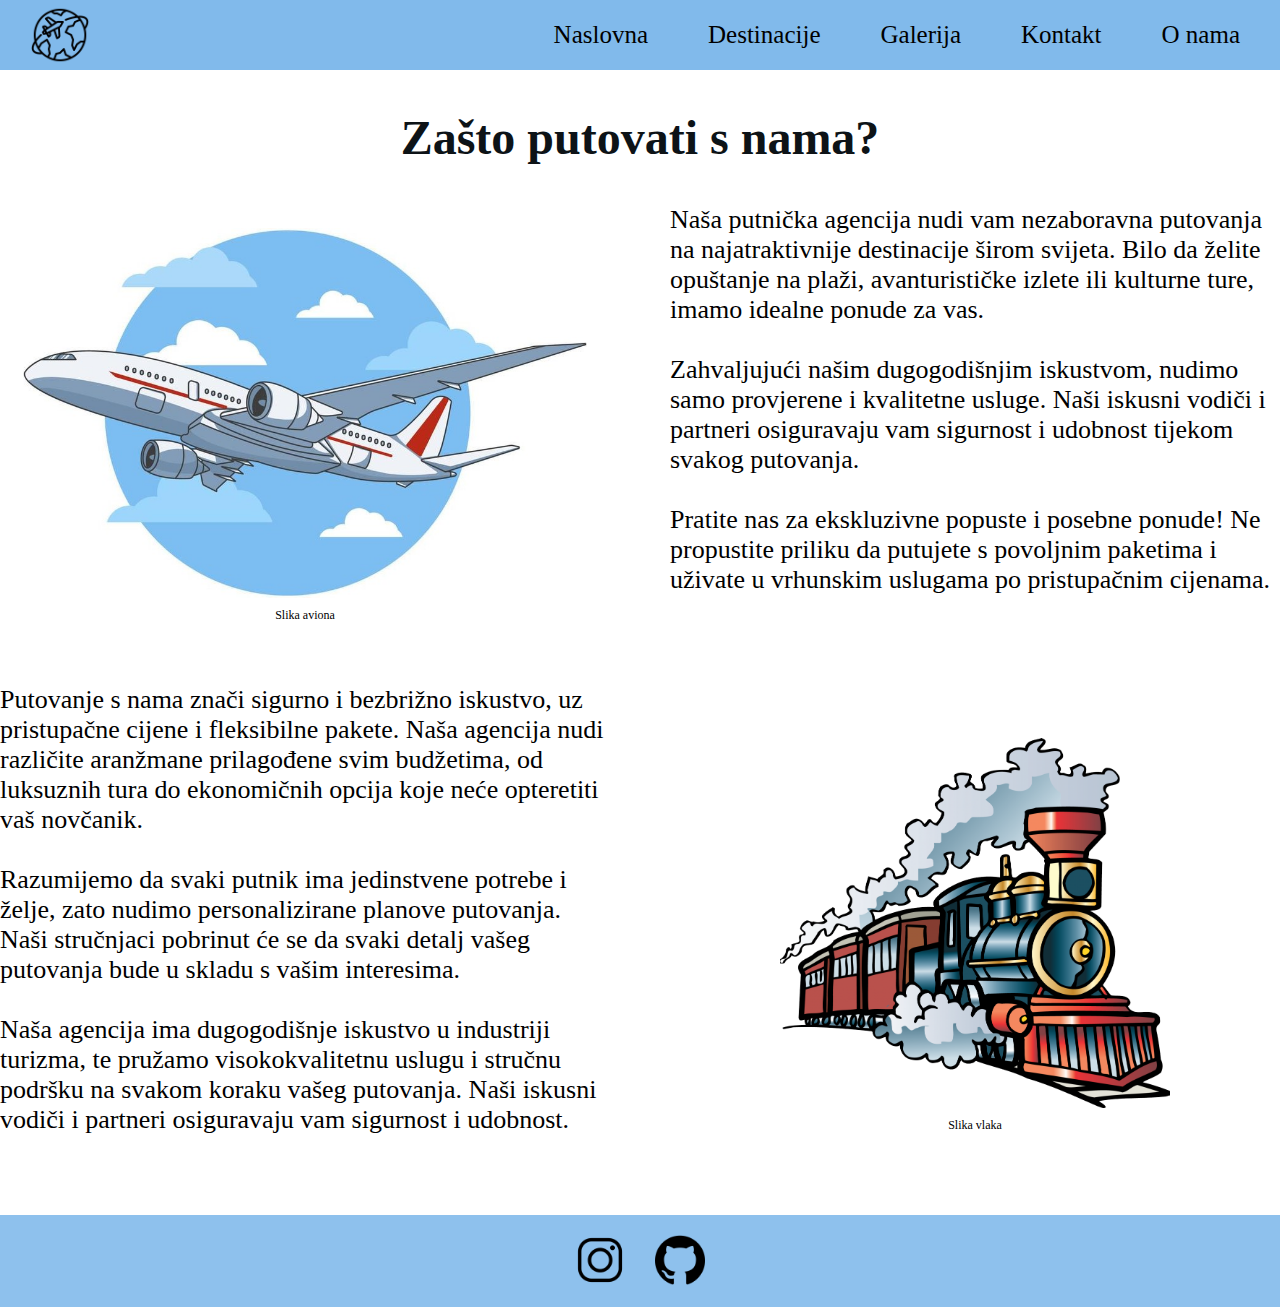
<file: index.html>
<!DOCTYPE html>
<html lang="en">
  <head>
    <meta charset="UTF-8" />
    <meta name="viewport" content="width=device-width, initial-scale=1.0" />
    <title>Svijet Putovanja</title>
    <link rel="stylesheet" href="style.css" />
    <link rel="icon" type="image/png" href="images/icon.png" />
  </head>
  <body>
    <header>
      <img src="images/icon.png" class="icon-header" />
      <nav>
        <ul class="list">
          <li><a href="index.html" class="link">Naslovna</a></li>
          <li><a href="destinacije.html" class="link">Destinacije</a></li>
          <li><a href="galerija.html" class="link">Galerija</a></li>
          <li><a href="kontakt.html" class="link">Kontakt</a></li>
          <li><a href="o-nama.html" class="link">O nama</a></li>
        </ul>
      </nav>
    </header>
    <main>
      <h1 class="naslov">Zašto putovati s nama?</h1>
      <div class="main">
        <figure class="slike">
          <img
            src="images/aviom-ilu.jpg "
            class="avion"
            alt="ilustracija aviona"
          />
          <figcaption class="fig">Slika aviona</figcaption>
        </figure>
        <div class="paragrafi">
          <p class="paragraf">
            Naša putnička agencija nudi vam nezaboravna putovanja na
            najatraktivnije destinacije širom svijeta. Bilo da želite opuštanje
            na plaži, avanturističke izlete ili kulturne ture, imamo idealne
            ponude za vas.
          </p>
          <p class="paragraf">
            Zahvaljujući našim dugogodišnjim iskustvom, nudimo samo provjerene i
            kvalitetne usluge. Naši iskusni vodiči i partneri osiguravaju vam
            sigurnost i udobnost tijekom svakog putovanja.
          </p>
          <p class="paragraf">
            Pratite nas za ekskluzivne popuste i posebne ponude! Ne propustite
            priliku da putujete s povoljnim paketima i uživate u vrhunskim
            uslugama po pristupačnim cijenama.
          </p>
        </div>
        <div class="paragrafi">
          <p class="paragraf">
            Putovanje s nama znači sigurno i bezbrižno iskustvo, uz pristupačne
            cijene i fleksibilne pakete. Naša agencija nudi različite aranžmane
            prilagođene svim budžetima, od luksuznih tura do ekonomičnih opcija
            koje neće opteretiti vaš novčanik.
          </p>
          <p class="paragraf">
            Razumijemo da svaki putnik ima jedinstvene potrebe i želje, zato
            nudimo personalizirane planove putovanja. Naši stručnjaci pobrinut
            će se da svaki detalj vašeg putovanja bude u skladu s vašim
            interesima.
          </p>
          <p class="paragraf">
            Naša agencija ima dugogodišnje iskustvo u industriji turizma, te
            pružamo visokokvalitetnu uslugu i stručnu podršku na svakom koraku
            vašeg putovanja. Naši iskusni vodiči i partneri osiguravaju vam
            sigurnost i udobnost.
          </p>
        </div>
        <figure class="slike">
          <img src="images/train.png" class="avion" alt="ilustracija vlaka" />
          <figcaption class="fig">Slika vlaka</figcaption>
        </figure>
      </div>
    </main>
    <footer>
      <a href="https://www.instagram.com/nijejane/" target="_blank">
        <img
          src="images/instagram-icon.png"
          class="icon-footer"
          alt="ikona instagrama"
        />
      </a>
      <a href="https://github.com/gjanjic/" target="_blank">
        <img
          src="images/github-icon.png"
          class="icon-footer"
          alt="ikona githuba"
        />
      </a>
    </footer>
  </body>
</html>
</file>
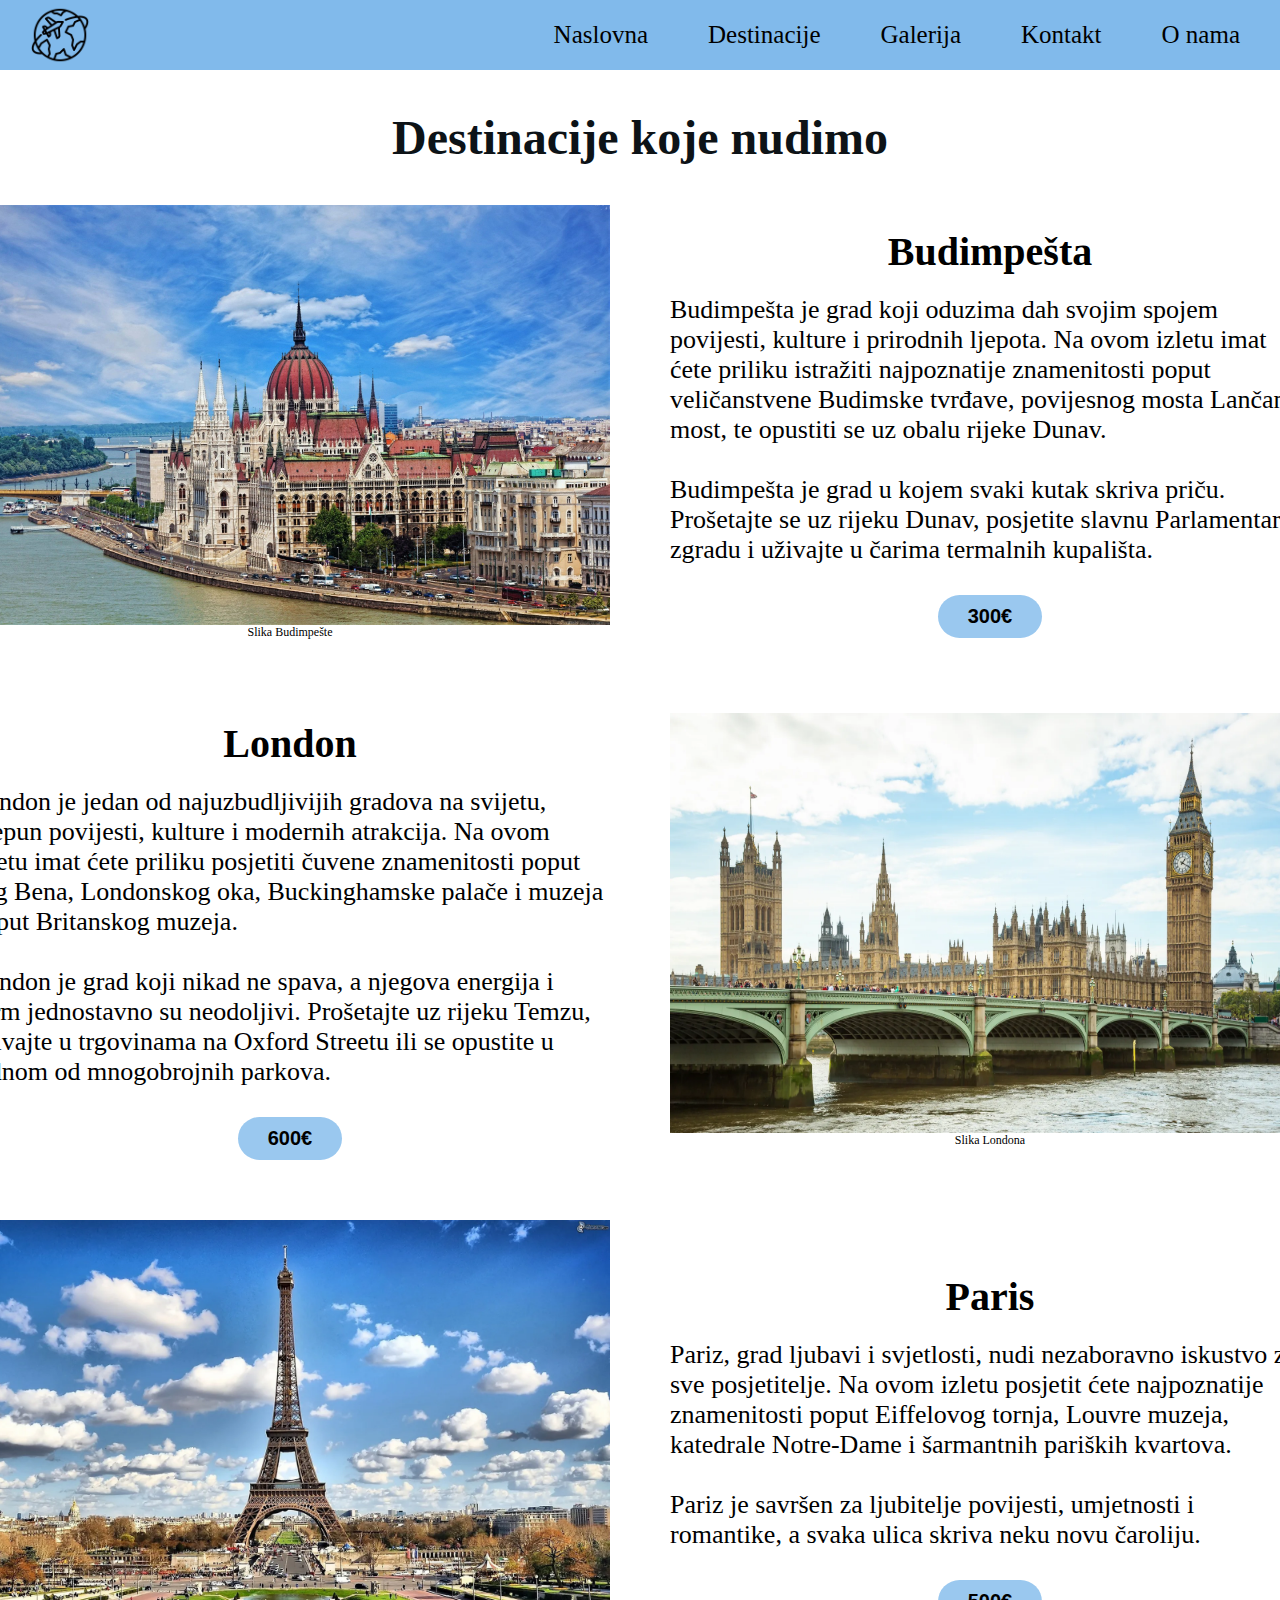
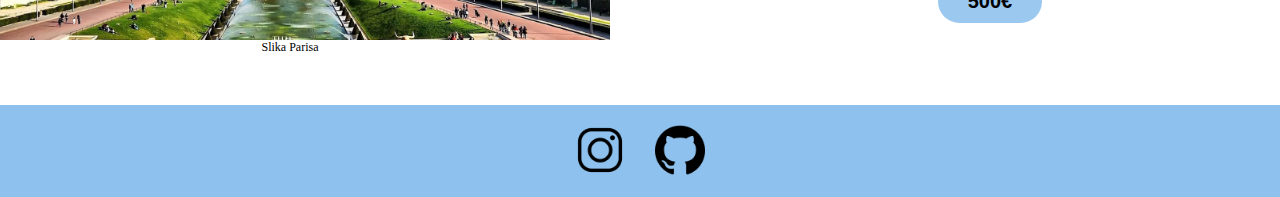
<file: destinacije.html>
<!DOCTYPE html>
<html lang="en">
  <head>
    <meta charset="UTF-8" />
    <meta name="viewport" content="width=device-width, initial-scale=1.0" />
    <title>Svijet Putovanja</title>
    <link rel="stylesheet" href="style.css" />
    <link rel="icon" type="image/png" href="images/icon.png" />
  </head>
  <body>
    <header>
      <img src="images/icon.png" class="icon-header" />
      <nav>
        <ul class="list">
          <li><a href="index.html" class="link">Naslovna</a></li>
          <li><a href="destinacije.html" class="link">Destinacije</a></li>
          <li><a href="galerija.html" class="link">Galerija</a></li>
          <li><a href="kontakt.html" class="link">Kontakt</a></li>
          <li><a href="o-nama.html" class="link">O nama</a></li>
        </ul>
      </nav>
    </header>
    <h1 class="naslov">Destinacije koje nudimo</h1>
      <div class="main">
        <!--1.-->
        <figure class="slike">
          <img src="images/budimpesta.jpg" class="gradovi" alt="Slika Budimpešte" />
          <figcaption class="fig">Slika Budimpešte</figcaption>
        </figure>
        <div class="paragrafi">
          <h2>Budimpešta</h2>
          <p class="paragraf">
            Budimpešta je grad koji oduzima dah svojim spojem povijesti, kulture i prirodnih ljepota. Na ovom izletu imat ćete priliku istražiti najpoznatije znamenitosti poput veličanstvene Budimske tvrđave, povijesnog mosta Lančani most, te opustiti se uz obalu rijeke Dunav.
          </p>
          <p class="paragraf">
            Budimpešta je grad u kojem svaki kutak skriva priču. Prošetajte se uz rijeku Dunav, posjetite slavnu Parlamentarnu zgradu i uživajte u čarima termalnih kupališta.
          </p>
          <button class="btn">
            <a href="kontakt.html" class="link">300€</a>
          </button>
        </div>
        <!--2.-->

        
        <div class="paragrafi">
          <h2>London</h2>
          <p class="paragraf">
            London je jedan od najuzbudljivijih gradova na svijetu, prepun povijesti, kulture i modernih atrakcija. Na ovom izletu imat ćete priliku posjetiti čuvene znamenitosti poput Big Bena, Londonskog oka, Buckinghamske palače i muzeja poput Britanskog muzeja.
          </p>
          <p class="paragraf">
            London je grad koji nikad ne spava, a njegova energija i šarm jednostavno su neodoljivi. Prošetajte uz rijeku Temzu, uživajte u trgovinama na Oxford Streetu ili se opustite u jednom od mnogobrojnih parkova.
          </p>
          <button class="btn">
            <a href="kontakt.html" class="link">600€</a>
          </button>
        </div>
        <figure class="slike">
          <img src="images/london.webp" class="gradovi" alt="Slika Londona" />
          <figcaption class="fig">Slika Londona</figcaption>
        </figure>
        <!--3.-->
        

        <figure class="slike">
          <img src="images/paris.webp" class="gradovi" alt="Slika Parisa" />
          <figcaption class="fig">Slika Parisa</figcaption>
        </figure>
        <div class="paragrafi">
          <h2>Paris</h2>
          <p class="paragraf">
            Pariz, grad ljubavi i svjetlosti, nudi nezaboravno iskustvo za sve posjetitelje. Na ovom izletu posjetit ćete najpoznatije znamenitosti poput Eiffelovog tornja, Louvre muzeja, katedrale Notre-Dame i šarmantnih pariških kvartova.
          </p>
          <p class="paragraf">
            Pariz je savršen za ljubitelje povijesti, umjetnosti i romantike, a svaka ulica skriva neku novu čaroliju.
          </p>
          <button class="btn">
            <a href="kontakt.html" class="link">500€</a>
          </button>
        </div>
        
      </div>
    </main>
    <footer>
      <a href="https://www.instagram.com/nijejane/" target="_blank">
        <img
          src="images/instagram-icon.png"
          class="icon-footer"
          alt="ikona instagrama"
        />
      </a>
      <a href="https://github.com/gjanjic/" target="_blank">
        <img src="images/github-icon.png" class="icon-footer" alt="ikona githuba" />
      </a>
    </footer>
  </body>
</html>
</file>
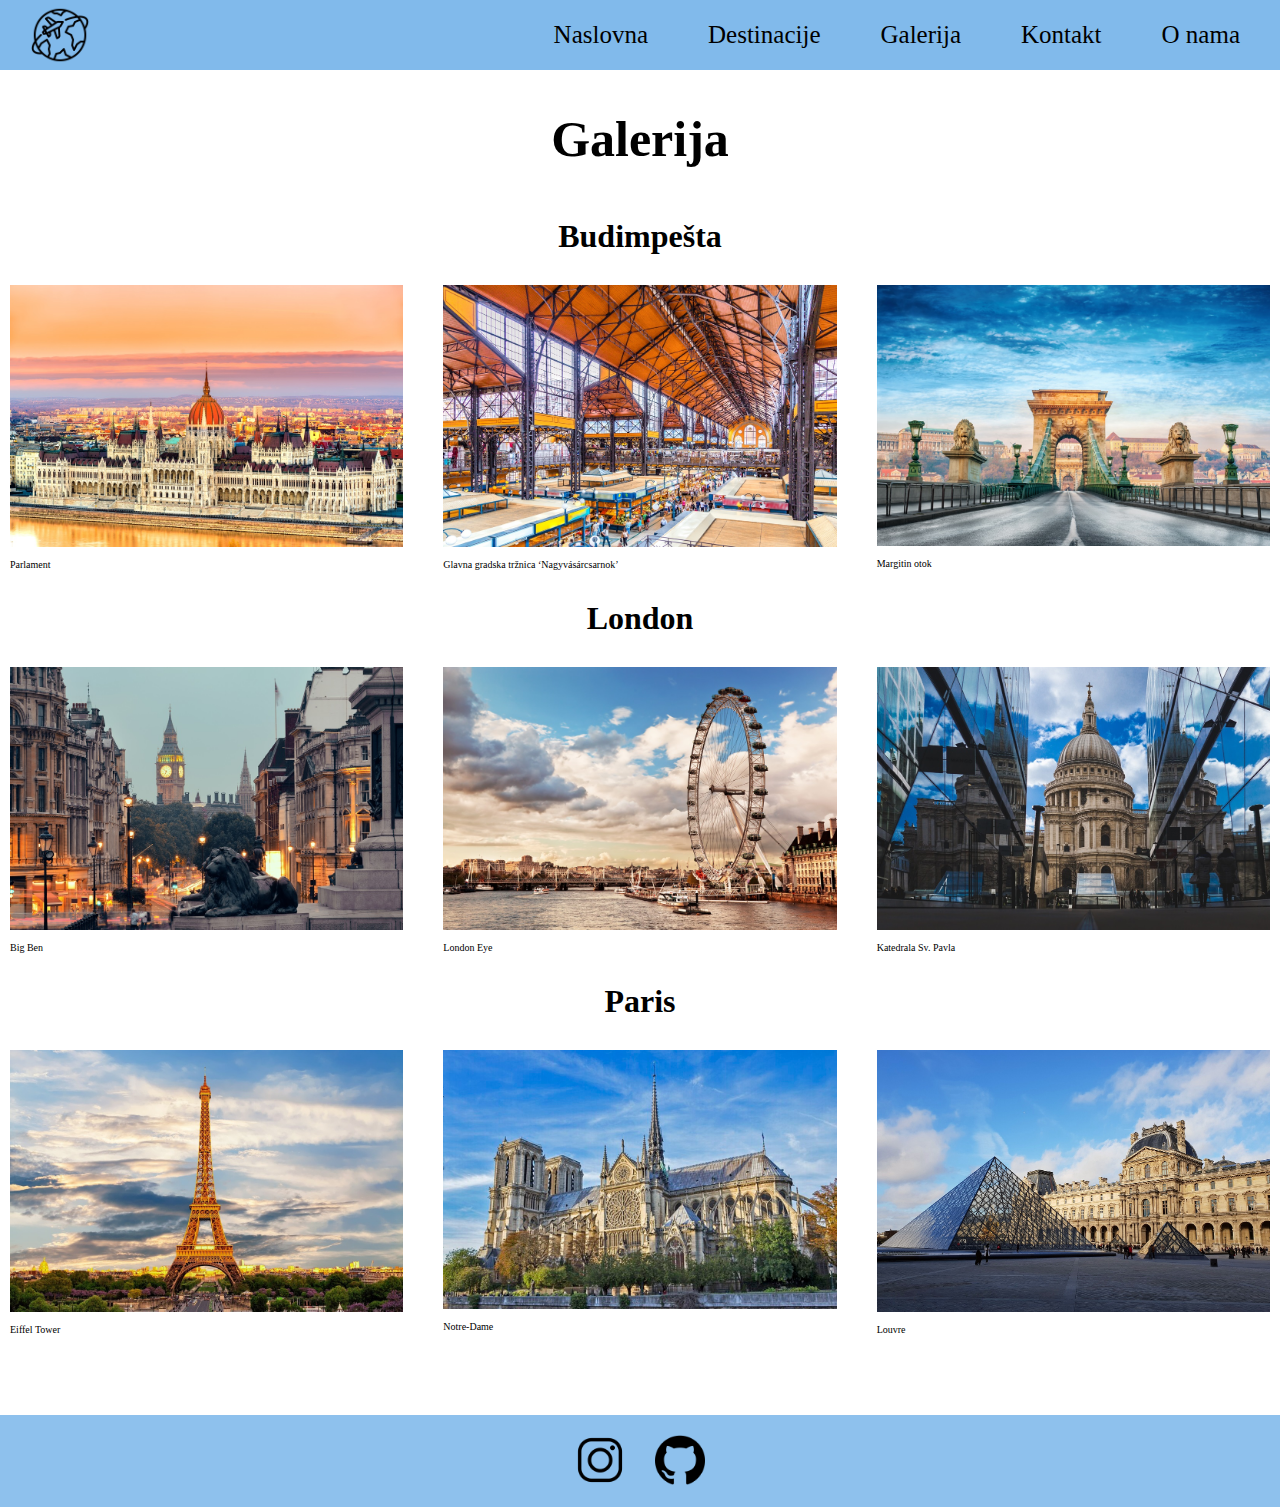
<file: galerija.html>
<!DOCTYPE html>
<html lang="en">
  <head>
    <meta charset="UTF-8" />
    <meta name="viewport" content="width=device-width, initial-scale=1.0" />
    <title>Svijet Putovanja</title>
    <link rel="stylesheet" href="style.css" />
    <link rel="icon" type="image/png" href="images/icon.png" />
  </head>
  <body>
    <header>
      <img src="images/icon.png" class="icon-header" />
      <nav>
        <ul class="list">
          <li><a href="index.html" class="link">Naslovna</a></li>
          <li><a href="destinacije.html" class="link">Destinacije</a></li>
          <li><a href="galerija.html" class="link">Galerija</a></li>
          <li><a href="kontakt.html" class="link">Kontakt</a></li>
          <li><a href="o-nama.html" class="link">O nama</a></li>
        </ul>
      </nav>
    </header>
    <main>
      <h2 class="naslov-galerija">Galerija</h2>
      <h3>Budimpešta</h3>
      <div class="galerija-grid">
        <div class="galerija">
          <img src="images/budimpesta-1.jpg" class="img" />
          <figurecaption>Parlament</figurecaption>
        </div>
        <div class="galerija">
          <img src="images/budimpesta-2.jpg" class="img" />
          <figurecaption
            >Glavna gradska tržnica ‘Nagyvásárcsarnok’
          </figurecaption>
        </div>
        <div class="galerija">
          <img src="images/budimpesta-3.jpg" class="img" />
          <figurecaption>Margitin otok</figurecaption>
        </div>
      </div>
      <h3>London</h3>
      <div class="galerija-grid">
        <div class="galerija">
          <img src="images/london-1.jpg" class="img" />
          <figurecaption>Big Ben</figurecaption>
        </div>
        <div class="galerija">
          <img src="images/london-2.jpg" class="img" />
          <figurecaption> London Eye </figurecaption>
        </div>
        <div class="galerija">
          <img src="images/london-3.jpg" class="img" />
          <figurecaption>Katedrala Sv. Pavla</figurecaption>
        </div>
      </div>
      <h3>Paris</h3>
      <div class="galerija-grid">
        <div class="galerija">
          <img src="images/paris-1.jpg" class="img" />
          <figurecaption>Eiffel Tower</figurecaption>
        </div>
        <div class="galerija">
          <img src="images/paris-2.jpg" class="img" />
          <figurecaption> Notre-Dame </figurecaption>
        </div>
        <div class="galerija">
          <img src="images/paris-3.jpg" class="img" />
          <figurecaption>Louvre</figurecaption>
        </div>
      </div>
    </main>
    <footer class="footer-galerija">
      <a href="https://www.instagram.com/nijejane/" target="_blank">
        <img
          src="images/instagram-icon.png"
          class="icon-footer"
          alt="ikona instagrama"
        />
      </a>
      <a href="https://github.com/gjanjic/" target="_blank">
        <img
          src="images/github-icon.png"
          class="icon-footer"
          alt="ikona githuba"
        />
      </a>
    </footer>
  </body>
</html>
</file>
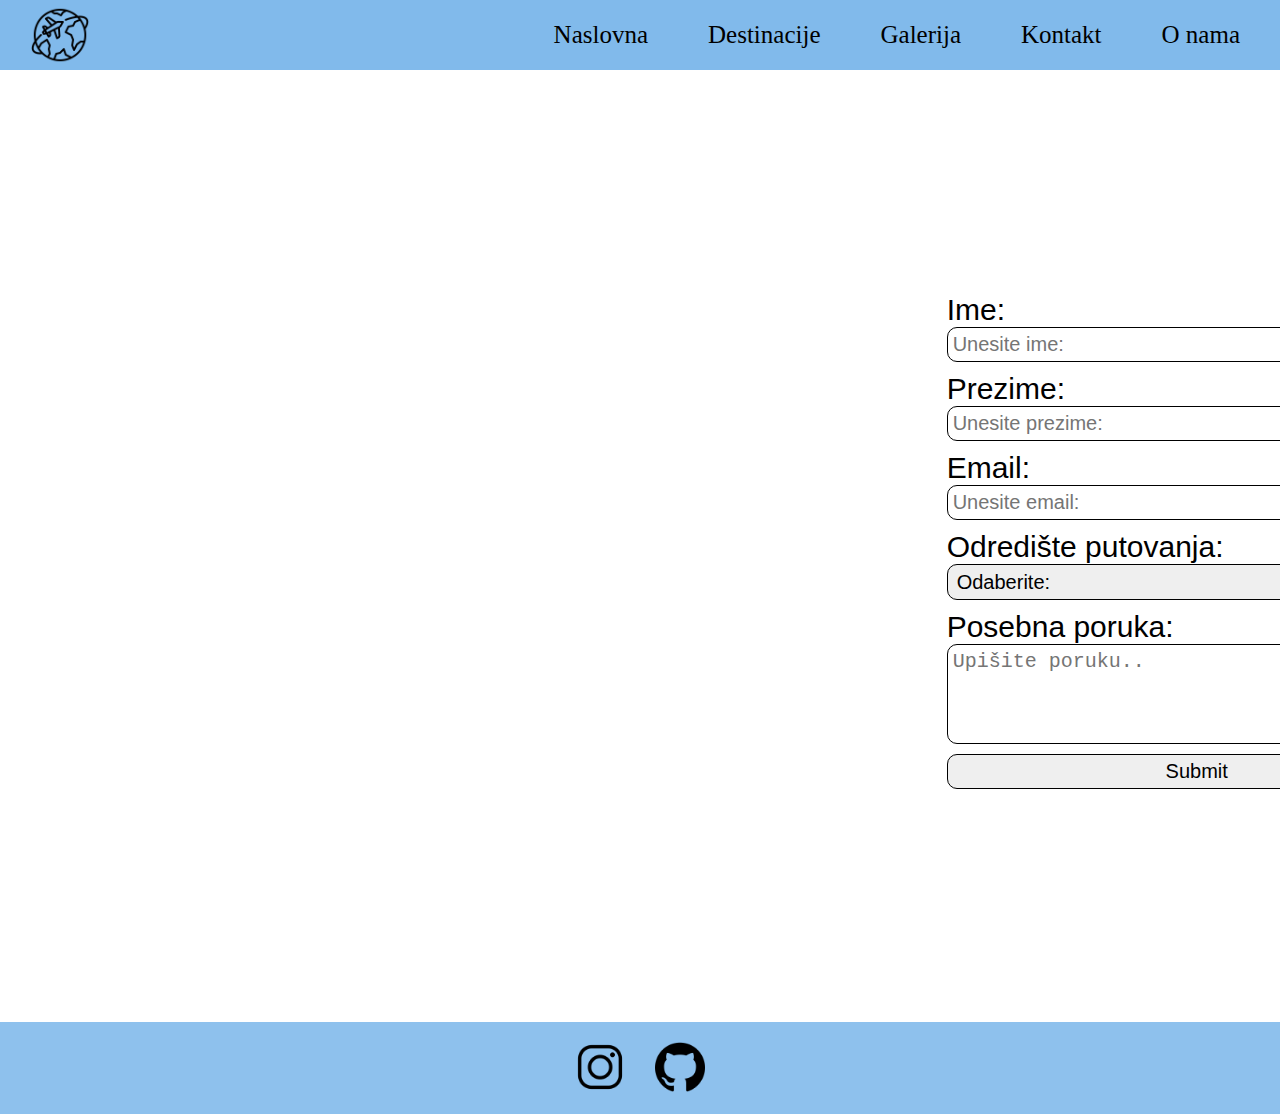
<file: kontakt.html>
<!DOCTYPE html>
<html lang="en">
  <head>
    <meta charset="UTF-8" />
    <meta name="viewport" content="width=device-width, initial-scale=1.0" />
    <title>Svijet Putovanja</title>
    <link rel="stylesheet" href="style.css" />
    <link rel="icon" type="image/png" href="images/icon.png" />
  </head>
  <body>
    <header>
      <img src="images/icon.png" class="icon-header" />
      <nav>
        <ul class="list">
          <li><a href="index.html" class="link">Naslovna</a></li>
          <li><a href="destinacije.html" class="link">Destinacije</a></li>
          <li><a href="galerija.html" class="link">Galerija</a></li>
          <li><a href="kontakt.html" class="link">Kontakt</a></li>
          <li><a href="o-nama.html" class="link">O nama</a></li>
        </ul>
      </nav>
    </header>
    <main class="main-kontakt">
      <h1 class="naslov-lokacija">Lokacija naše putničke agencije</h1>
      <div class="div-map">
        <iframe
          src="https://www.google.com/maps/embed?pb=!1m18!1m12!1m3!1d25256.739947377217!2d15.975271482621297!3d45.76588592864387!2m3!1f0!2f0!3f0!3m2!1i1024!2i768!4f13.1!3m3!1m2!1s0x4765d5f709c6511f%3A0x9e91747b92249748!2sSvijet%20Putovanja!5e0!3m2!1shr!2shr!4v1733843324564!5m2!1shr!2shr"
          style="border: 0"
          allowfullscreen=""
          loading="lazy"
          class="map"
          referrerpolicy="no-referrer-when-downgrade"
        ></iframe>
      </div>
      <form class="form">
        <label for="ime">Ime:</label>
        <input
          type="text"
          id="ime"
          name="ime"
          required
          placeholder="Unesite ime:"
        />
        <label for="prezime">Prezime:</label>
        <input
          type="text"
          id="prezime"
          name="prezime"
          required
          placeholder="Unesite prezime:"
        />
        <label for="email">Email:</label>
        <input
          type="email"
          id="email"
          name="email"
          required
          placeholder="Unesite email:"
        />

        <label for="grad">Odredište putovanja:</label>
        <select id="grad" name="grad">
          <option value>Odaberite:</option>
          <option value="Hrv">Budimpešta</option>
          <option value="Bih">London</option>
          <option value="Slo">Paris</option>
        </select>
        <label for="posebna-poruka">Posebna poruka:</label>
        <textarea
          id="posebna-poruka"
          name="posebna-poruka"
          placeholder="Upišite poruku.."
        ></textarea>
        <input type="submit" />
      </form>
    </main>
    <footer>
      <a href="https://www.instagram.com/nijejane/" target="_blank">
        <img
          src="images/instagram-icon.png"
          class="icon-footer"
          alt="ikona instagrama"
        />
      </a>
      <a href="https://github.com/gjanjic/" target="_blank">
        <img
          src="images/github-icon.png"
          class="icon-footer"
          alt="ikona githuba"
        />
      </a>
    </footer>
  </body>
</html>
</file>
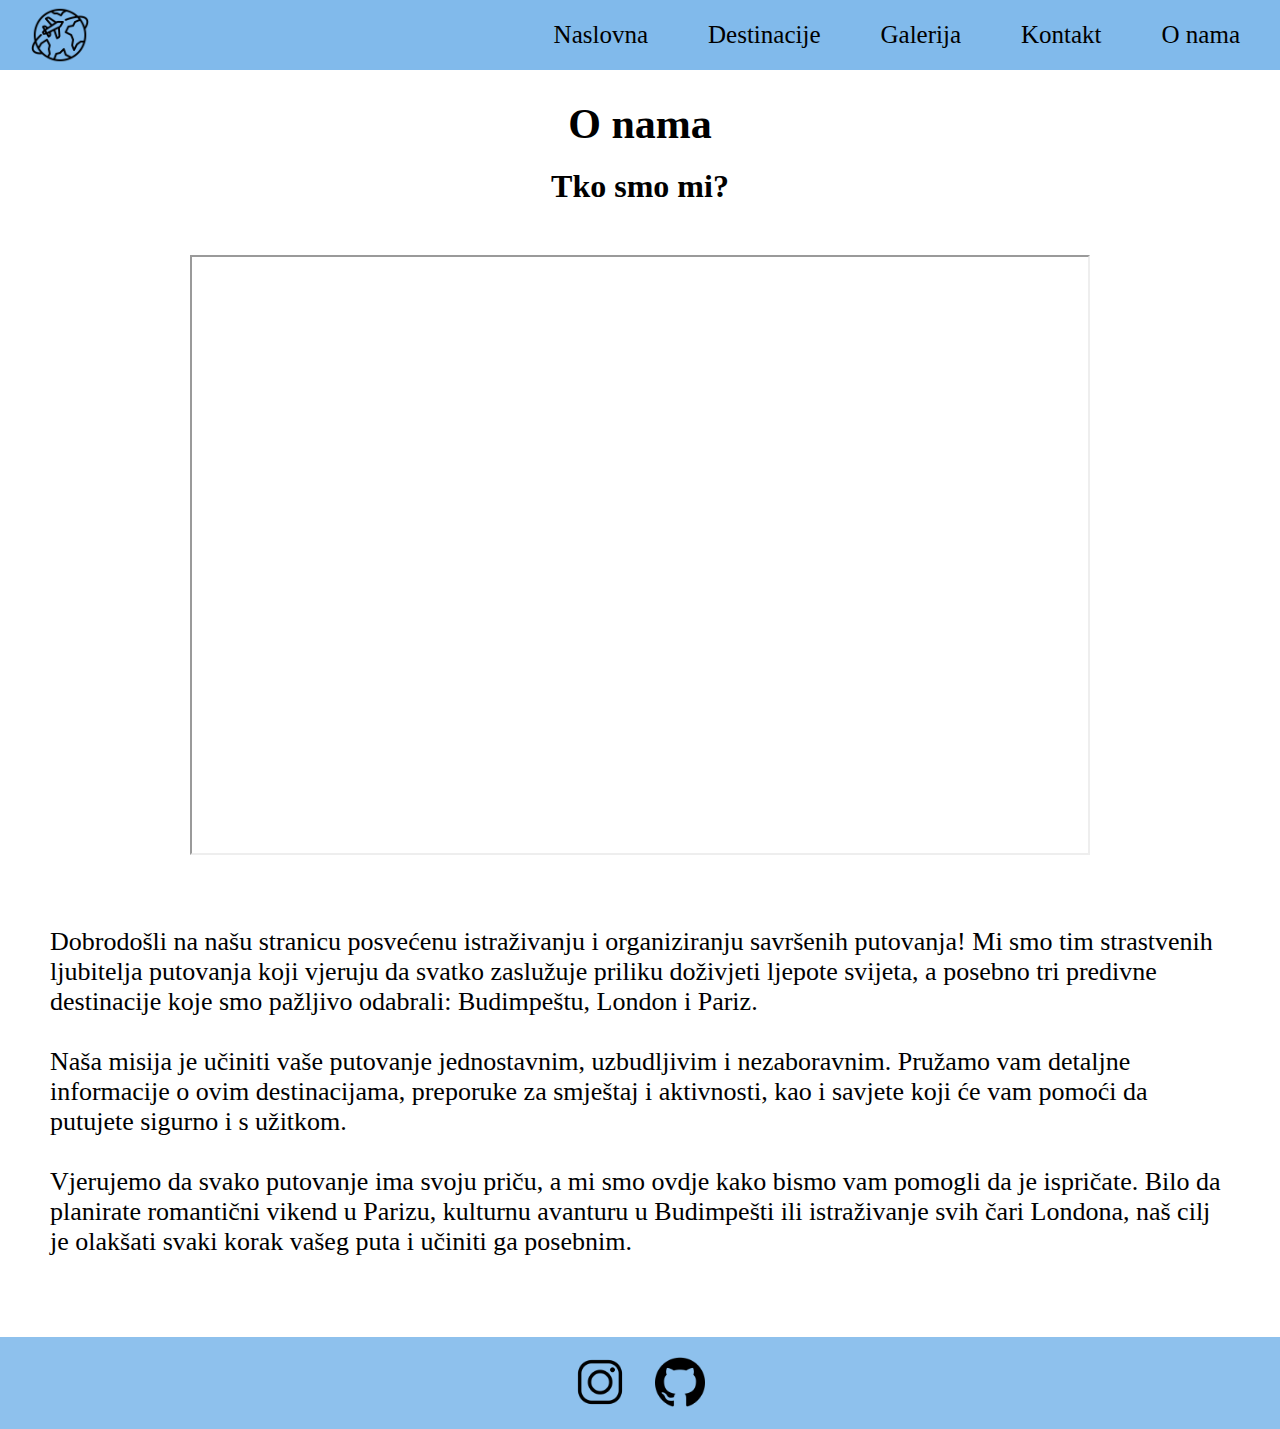
<file: o-nama.html>
<!DOCTYPE html>
<html lang="en">
  <head>
    <meta charset="UTF-8" />
    <meta name="viewport" content="width=device-width, initial-scale=1.0" />
    <title>Svijet Putovanja</title>
    <link rel="stylesheet" href="style.css" />
    <link rel="icon" type="image/png" href="images/icon.png" />
  </head>
  <body>
    <header>
      <img src="images/icon.png" class="icon-header" />
      <nav>
        <ul class="list">
          <li><a href="index.html" class="link">Naslovna</a></li>
          <li><a href="destinacije.html" class="link">Destinacije</a></li>
          <li><a href="galerija.html" class="link">Galerija</a></li>
          <li><a href="kontakt.html" class="link">Kontakt</a></li>
          <li><a href="o-nama.html" class="link">O nama</a></li>
        </ul>
      </nav>
    </header>
    <div>
      <h1 class="naslov-onama">O nama</h1>
      <h2 class="podnaslov-onama">Tko smo mi?</h2>
    </div>
    <main>
      <div class="main-onama">
        <div>
          <iframe
            width="900"
            height="600"
            src="https://www.youtube.com/embed/U7QQtX9ILWs"
            allowfullscreen
            class="video"
          >
          </iframe>
        </div>
        <div class="paragrafi">
          <p class="paragraf paragraf-onama">
            Dobrodošli na našu stranicu posvećenu istraživanju i organiziranju
            savršenih putovanja! Mi smo tim strastvenih ljubitelja putovanja
            koji vjeruju da svatko zaslužuje priliku doživjeti ljepote svijeta,
            a posebno tri predivne destinacije koje smo pažljivo odabrali:
            Budimpeštu, London i Pariz.
          </p>
          <p class="paragraf paragraf-onama">
            Naša misija je učiniti vaše putovanje jednostavnim, uzbudljivim i
            nezaboravnim. Pružamo vam detaljne informacije o ovim destinacijama,
            preporuke za smještaj i aktivnosti, kao i savjete koji će vam pomoći
            da putujete sigurno i s užitkom.
          </p>
          <p class="paragraf paragraf-onama">
            Vjerujemo da svako putovanje ima svoju priču, a mi smo ovdje kako
            bismo vam pomogli da je ispričate. Bilo da planirate romantični
            vikend u Parizu, kulturnu avanturu u Budimpešti ili istraživanje
            svih čari Londona, naš cilj je olakšati svaki korak vašeg puta i
            učiniti ga posebnim.
          </p>
        </div>
      </div>
    </main>
    <footer>
      <a href="https://www.instagram.com/nijejane/" target="_blank">
        <img
          src="images/instagram-icon.png"
          class="icon-footer"
          alt="ikona instagrama"
        />
      </a>
      <a href="https://github.com/gjanjic/" target="_blank">
        <img
          src="images/github-icon.png"
          class="icon-footer"
          alt="ikona githuba"
        />
      </a>
    </footer>
  </body>
</html>
</file>
<file: style.css>
* {
  margin: 0;
  padding: 0;
  box-sizing: border-box;
}

html {
  font-size: 10px;
}
/************HEADER***********/

header {
  display: flex;
  justify-content: space-between;
  align-items: center;
  background-color: #81baeb;
  padding: 0.5rem 3rem;
  position: sticky;
  top: 0;
  width: 100%;
}

.icon-header {
  height: 6rem;
}

.list {
  display: flex;
  justify-content: center;
  align-items: center;
  flex-direction: row;
  gap: 4rem;
  font-size: 2.5rem;
  list-style: none;
}

.link:link,
.link:visited {
  text-decoration: none;
  color: #000000;

  padding: 1rem;
}

.link:hover,
.link:active {
  text-decoration: none;
  color: #fff;
  padding: 1rem;
}

/************Naslovna-body***********/
.naslov {
  padding: 4rem 0;
  text-align: center;
  font-size: 4.8rem;
  font-weight: 700;
  color: #0d1317;
}
.avion {
  padding: 2rem 1rem 1rem 1rem;
  height: 40rem;
}
.fig {
  font-size: 1.2rem;
}

.paragrafi {
  display: flex;
  align-items: center;
  flex-direction: column;
}

.paragraf {
  font-size: sans-serif;
  font-size: 2.6rem;
  margin-bottom: 3rem;
}
.main {
  display: grid;
  grid-template-columns: 1fr 1fr;
  justify-content: center;
  align-items: center;
  gap: 6rem;
  margin: 3rem 4rem 3rem;
  max-width: 130rem;
  margin: 0 auto 5rem;
}

.slike {
  display: flex;
  align-items: center;
  flex-direction: column;
}
/*************FOOTER***********/
footer {
  background-color: #8ec1ed;
  display: flex;
  justify-content: center;
  padding: 2rem;
  gap: 3rem;
}
.icon-footer {
  height: 5rem;
}

/*************DESTINACIJE***********/
/*************MAIN***********/
.gradovi {
  height: 42rem;
  width: 64rem;
}
h2 {
  text-align: center;
  padding: 2rem;
  font-size: 4rem;
}
.btn {
  padding: 1rem 2rem;
  background-color: #9ac8ef;
  border: none;
  border-radius: 50rem;
  font-size: 2rem;
  font-weight: 600;
}

/*************KONTAKT***********/
.naslov-lokacija {
  font-size: 3rem;
  margin-bottom: 0.5rem;
  text-align: center;
}

.map {
  width: 90rem;
  height: 85rem;
}
.main-kontakt {
  margin: 5rem 0;
  display: flex;
  justify-content: center;
  align-items: center;
  gap: 5rem;
}
.form {
  display: flex;
  flex-direction: column;
  font-family: arial;
}

label {
  font-size: 3rem;
}
input,
select,
textarea {
  width: 50rem;
  padding: 0.5rem;
  font-size: 2rem;
  border-radius: 10px;
  margin-bottom: 1rem;
  border: 1px solid black;
}

textarea {
  height: 10rem;
}

/*************O NAMA***********/
.video {
  margin: 0 0 7rem;
}
.main-onama {
  display: flex;
  justify-content: center;
  align-items: center;
  flex-direction: column;
  max-width: 130rem;
  margin: 0 auto;
  padding: 5rem;
}
.naslov-onama {
  text-align: center;
  font-size: 4.2rem;
  margin: 3rem 0 2rem;
}

.podnaslov-onama {
  padding: 0;
  font-size: 3.2rem;
}

/*************GALERIJA***********/
.naslov-galerija {
  font-weight: 800;
  font-size: 5rem;
  margin: 2rem 0 0;
  color: black;
}

.galerija-grid {
  max-width: 1300px;
  display: grid;
  grid-template-columns: 1fr 1fr 1fr;
  gap: 2rem;
  margin: 0 auto;
}

.img {
  width: 100%;
  padding: 1rem;
  height: auto;
}

figurecaption {
  margin-left: 1rem;
}
h3 {
  text-align: center;
  font-size: 3.2rem;
  margin: 3rem 0 2rem;
}
.footer-galerija {
  margin-top: 8rem;
}

@media only screen and (max-width: 768px) {
  html {
    font-size: 8px;
  }
  .list {
    flex-direction: column;
    justify-content: center;
    align-items: center;
    padding: 1rem 0;
  }
  header {
    flex-direction: column;
    position: relative;
  }
  .main {
    grid-template-columns: 1fr;
    max-width: 90%;
  }
  .paragraf {
    font-size: 2rem;
  }
  .galerija-grid {
    grid-template-columns: 1fr;
  }
  .gradovi {
    height: 32rem;
    width: 42rem;
  }

  .naslov {
    font-size: 3.2rem;
  }

  .avion {
    height: 30rem;
  }
  .video {
    height: 30rem;
    width: 40rem;
  }
  .main-kontakt {
    justify-content: center;
    flex-direction: column;
  }

  .form {
    max-width: 90%;
    margin-left: 3rem;
  }
  .div-map {
    display: flex;
    justify-content: center;
    align-items: center;
  }
  input,
  select,
  textarea {
    max-width: 90%;
  }
  .map {
    margin-top: 1rem;
    height: 30rem;
    width: 38rem;
  }
}
@media (min-width: 768px) and (max-width: 1024px) {
  html {
    font-size: 9px;
  }
  header {
    position: relative;
  }
  .main {
    max-width: 90%;
  }
  .paragraf {
    font-size: 2.4rem;
  }
  .gradovi {
    height: 34rem;
    width: 48rem;
  }
  .galerija-grid {
    max-width: 92%;
  }
  .main-kontakt {
    justify-content: center;
    flex-direction: column;
  }
  .map {
    margin-top: 1rem;
    height: 50rem;
    width: 80rem;
  }
  label {
    font-size: 3rem;
  }
  input,
  select,
  textarea {
    width: 70rem;
    padding: 1.5rem;
    font-size: 2.5rem;
    border-radius: 10px;
    margin-bottom: 1.4rem;
    border: 1px solid black;
  }
  .paragraf-onama {
    font-size: 2.8rem;
  }
}
</file>
